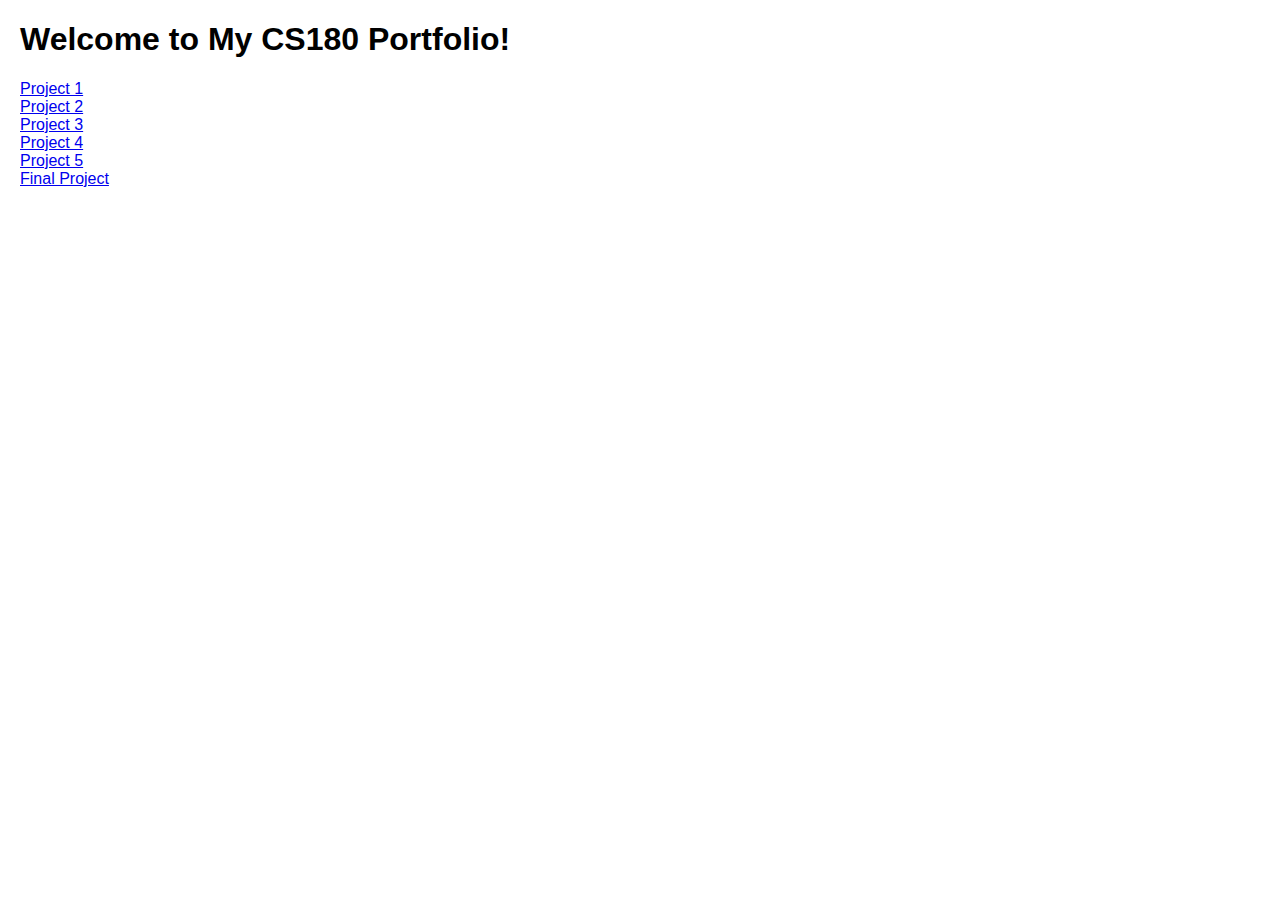
<file: index.html>
<!DOCTYPE html>
<html>
<head>
    <title>My Portfolio</title>
    <style>
        body {
            font-family: Arial, sans-serif;
            margin: 20px;
        }
    </style>
</head>
<body>
    <h1>Welcome to My CS180 Portfolio!</h1>
    <a href="./1/index.html">Project 1</a><br>
    <a href="./2/index.html">Project 2</a><br>
    <a href="./3/index.html">Project 3</a><br>
    <a href="./4/index.html">Project 4</a><br>
    <a href="./5/index.html">Project 5</a><br>
    <a href="./5/index.html">Final Project</a>
</body>
</html>
</file>
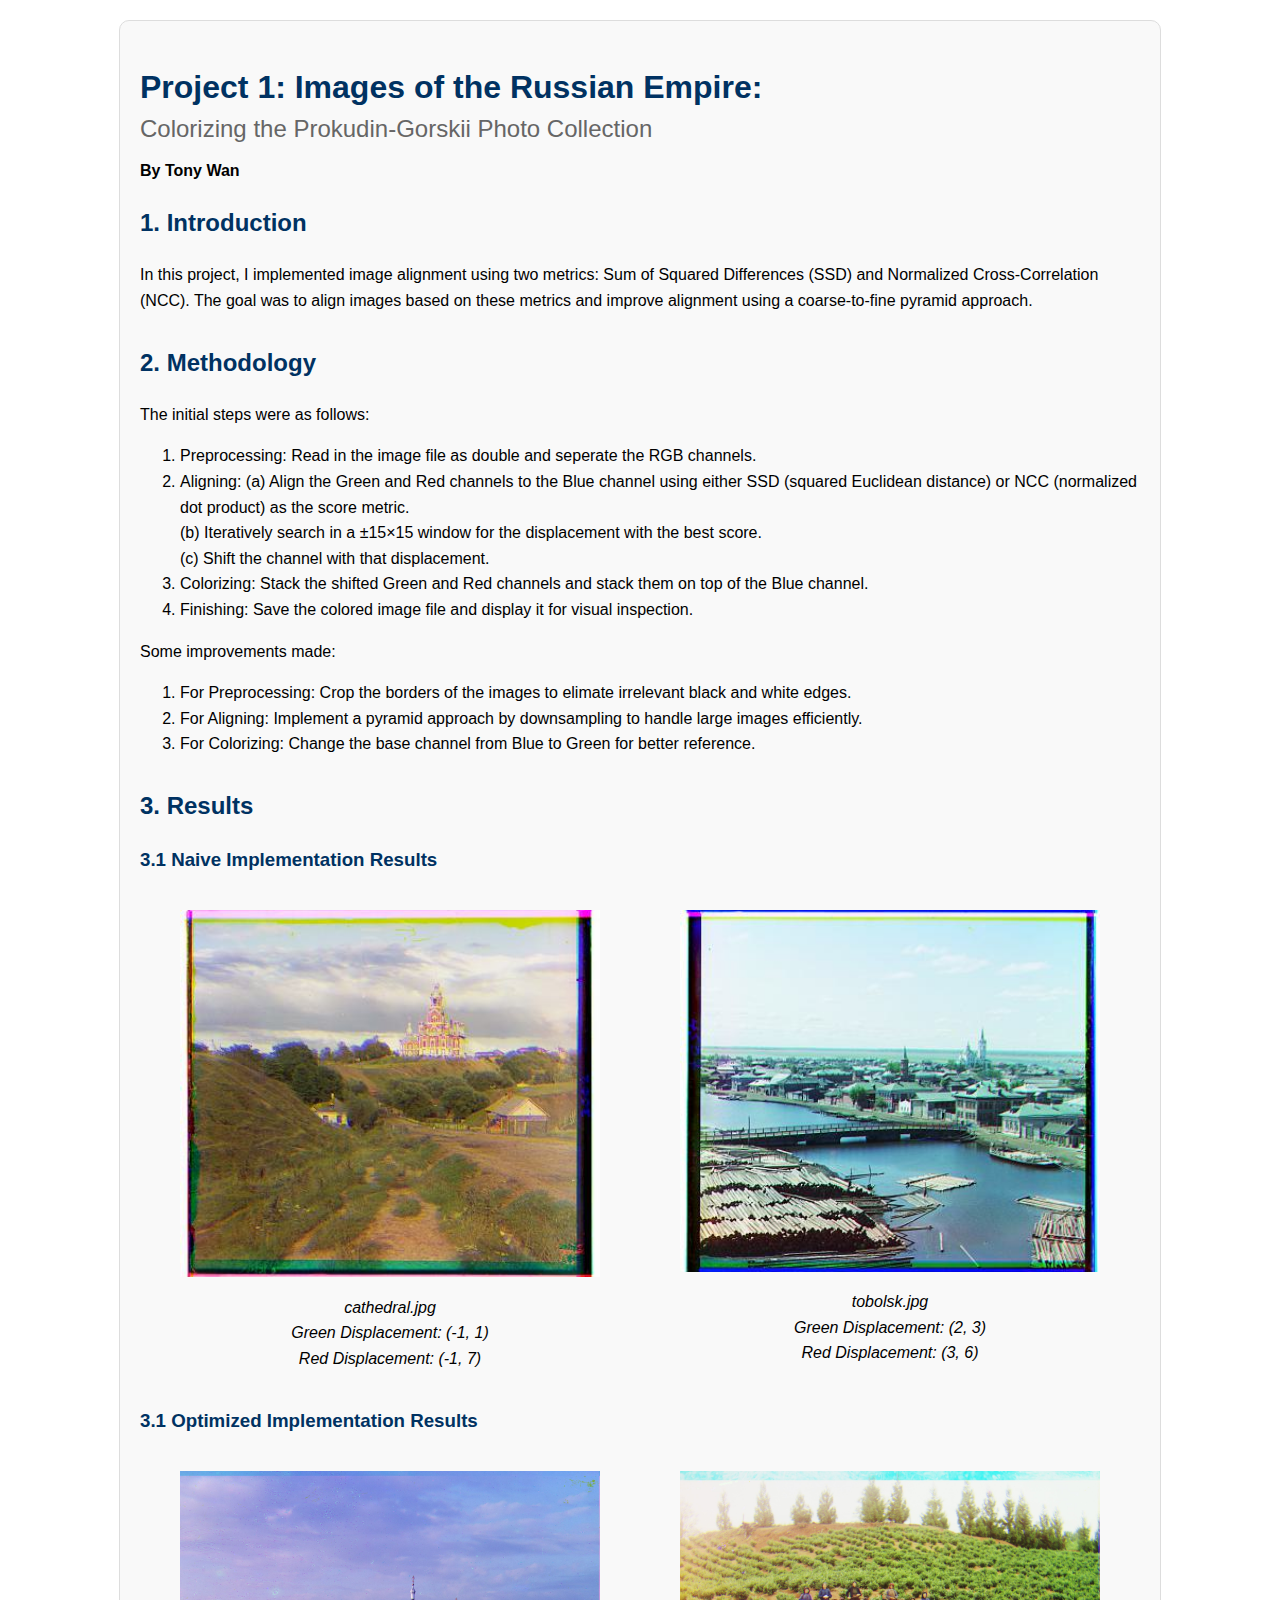
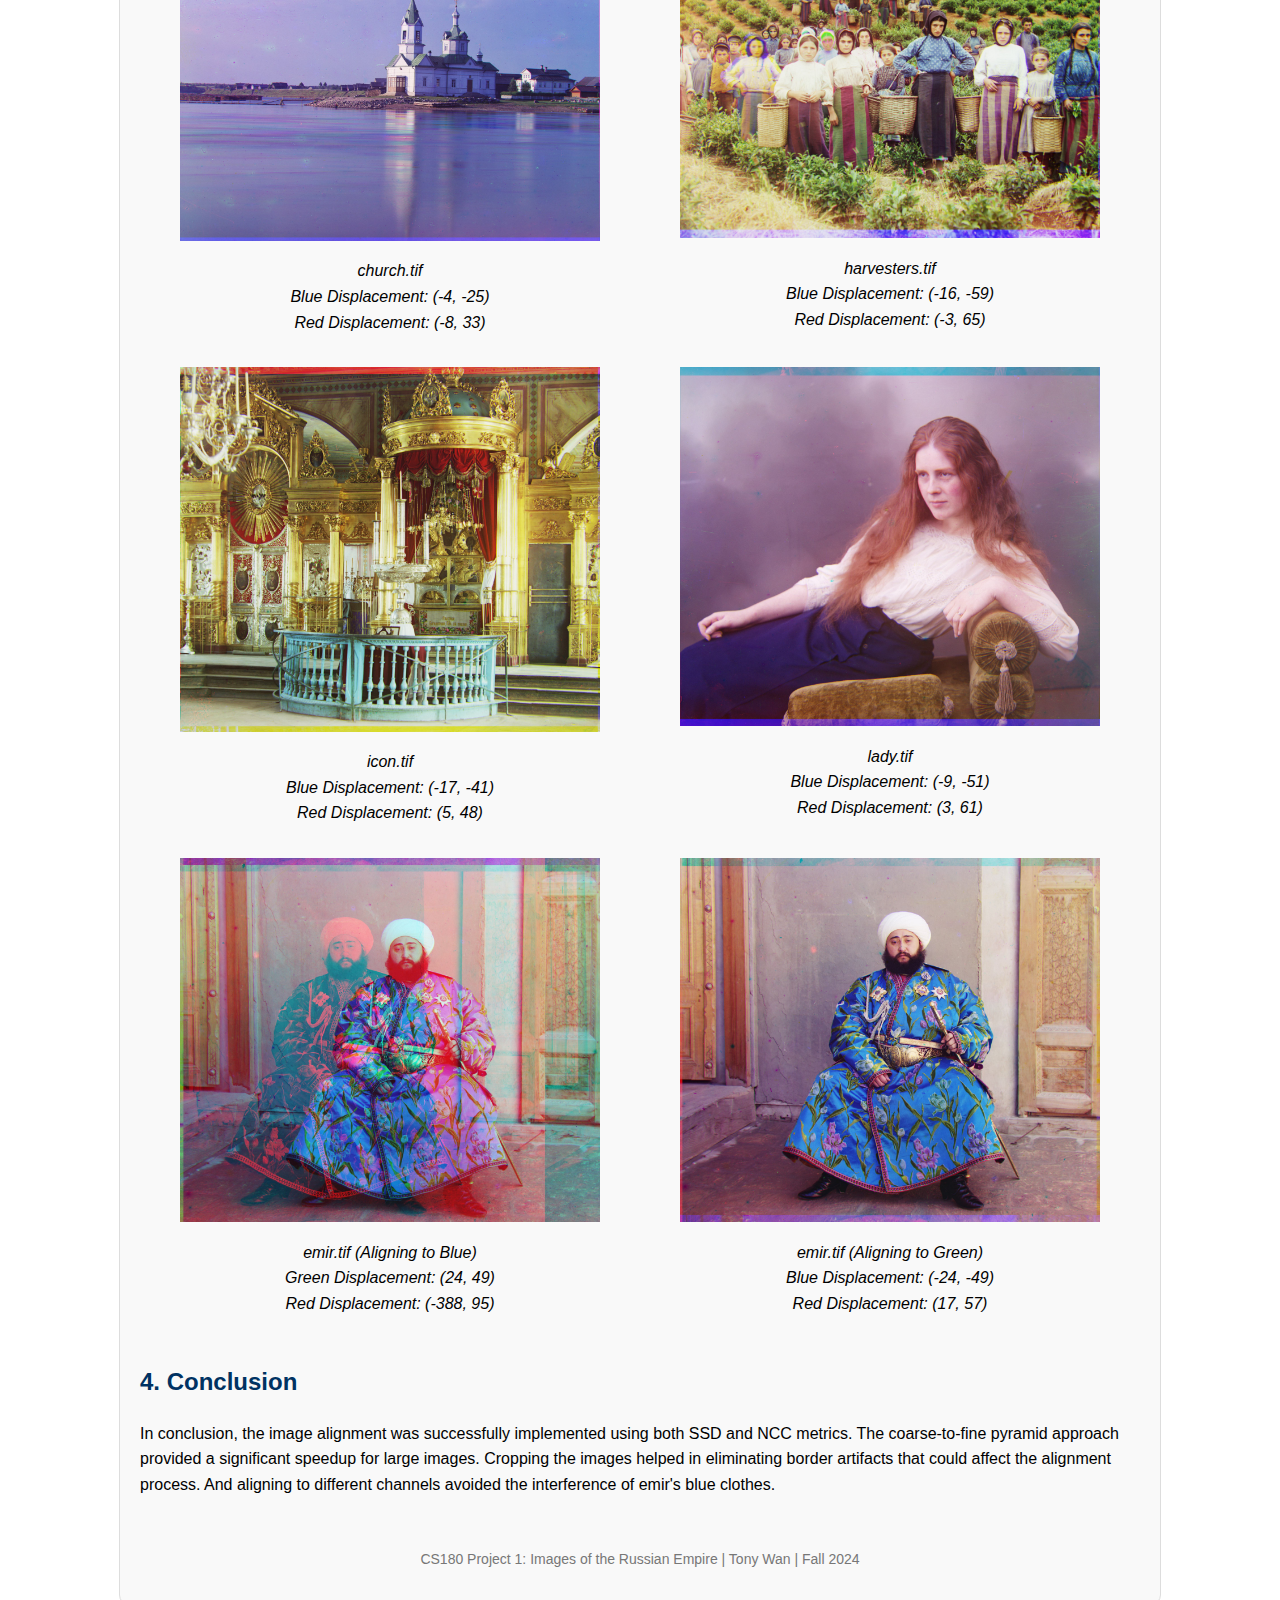
<file: 1/index.html>
<!DOCTYPE html>
<html lang="en">
<head>
    <meta charset="UTF-8">
    <meta name="viewport" content="width=device-width, initial-scale=1.0">
    <title>Project 1</title>
    <link rel="stylesheet" href="style.css">
</head>
<body>
    <div class="container">
        <h1>Project 1: Images of the Russian Empire:</h1>
        <p class="subtitle">Colorizing the Prokudin-Gorskii Photo Collection</p>
        <p class="author">By Tony Wan</p>
        
        <div class="section">
            <h2>1. Introduction</h2>
            <p>
                In this project, I implemented image alignment using two metrics: Sum of Squared Differences (SSD) and Normalized Cross-Correlation (NCC). 
                The goal was to align images based on these metrics and improve alignment using a coarse-to-fine pyramid approach.
            </p>
        </div>

        <div class="section">
            <h2>2. Methodology</h2>
            <p>The initial steps were as follows:</p>
            <ol>
                <li>Preprocessing: Read in the image file as double and seperate the RGB channels.</li>
                <li>Aligning: (a) Align the Green and Red channels to the Blue channel using either SSD (squared Euclidean distance) 
                    or NCC (normalized dot product) as the score metric. <br>
                    (b) Iteratively search in a &plusmn;15&times;15 window for the displacement with the best score. <br>
                    (c) Shift the channel with that displacement.
                </li>
                <li>Colorizing: Stack the shifted Green and Red channels and stack them on top of the Blue channel.</li>
                <li>Finishing: Save the colored image file and display it for visual inspection.</li>
            </ol>
            
            <p>Some improvements made:</p>
            <ol>
                <li>For Preprocessing: Crop the borders of the images to elimate irrelevant black and white edges.</li>
                <li>For Aligning: Implement a pyramid approach by downsampling to handle large images efficiently.</li>
                <li>For Colorizing: Change the base channel from Blue to Green for better reference.</li>
            </ol>
        </div>

        <div class="section">
            <h2>3. Results</h2>
            <h3>3.1 Naive Implementation Results</h3>
            <div class="image-row">
                <figure>
                    <img src="media/cathedral.jpg" alt="cathedral.jpg">
                    <figcaption>
                        cathedral.jpg<br>
                        Green Displacement: (-1, 1)<br>
                        Red Displacement: (-1, 7)
                    </figcaption>
                </figure>
                <figure>
                    <img src="media/tobolsk.jpg" alt="tobolsk.jpg">
                    <figcaption>
                        tobolsk.jpg<br>
                        Green Displacement: (2, 3)<br>
                        Red Displacement: (3, 6)
                    </figcaption>
                </figure>
            </div>

            <h3>3.1 Optimized Implementation Results</h3>
            <div class="image-row">
                <figure>
                    <img src="media/church.jpg" alt="church.jpg">
                    <figcaption>
                        church.tif<br>
                        Blue Displacement: (-4, -25)<br>
                        Red Displacement: (-8, 33)
                    </figcaption>
                </figure>
                <figure>
                    <img src="media/harvesters.jpg" alt="harvesters.jpg">
                    <figcaption>
                        harvesters.tif<br>
                        Blue Displacement: (-16, -59)<br>
                        Red Displacement: (-3, 65)
                    </figcaption>
                </figure>
                <figure>
                    <img src="media/icon.jpg" alt="icon.jpg">
                    <figcaption>
                        icon.tif<br>
                        Blue Displacement: (-17, -41)<br>
                        Red Displacement: (5, 48)
                    </figcaption>
                </figure>
                <figure>
                    <img src="media/lady.jpg" alt="lady.jpg">
                    <figcaption>
                        lady.tif<br>
                        Blue Displacement: (-9, -51)<br>
                        Red Displacement: (3, 61)
                    </figcaption>
                </figure>
                <figure>
                    <img src="media/emir1.jpg" alt="emir1.jpg">
                    <figcaption>
                        emir.tif (Aligning to Blue)<br>
                        Green Displacement: (24, 49)<br>
                        Red Displacement: (-388, 95)
                    </figcaption>
                </figure>
                <figure>
                    <img src="media/emir2.jpg" alt="emir2.jpg">
                    <figcaption>
                        emir.tif (Aligning to Green)<br>
                        Blue Displacement: (-24, -49)<br>
                        Red Displacement: (17, 57)
                    </figcaption>
                </figure>
            </div>
            
        </div>

        <div class="section">
            <h2>4. Conclusion</h2>
            <p>
                In conclusion, the image alignment was successfully implemented using both SSD and NCC metrics. The coarse-to-fine pyramid approach 
                provided a significant speedup for large images. Cropping the images helped in eliminating border artifacts that could affect the alignment process.
                And aligning to different channels avoided the interference of emir's blue clothes.
            </p>
        </div>

        <div class="footer">
            <p>CS180 Project 1: Images of the Russian Empire | Tony Wan | Fall 2024</p>
        </div>
    </div>
</body>
</html>
</file>
<file: 1/style.css>
/* styles.css */
body {
    font-family: Arial, sans-serif;
    line-height: 1.6;
    margin: 20px;
}

h1, h2, h3 {
    color: #003262;
}

h1 {
    font-size: 32px;
}

.subtitle {
    color: #666;
    font-size: 24px;
    margin-top: -25px;
    margin-bottom: 20px;
}

.author {
    font-size: 16px;
    font-weight: bold;
    margin-top: -10px; /* Optional: adjusts spacing with the subtitle */
    margin-bottom: 20px;
}

.container {
    max-width: 1000px;
    margin: 0 auto;
    padding: 20px;
    border: 1px solid #ddd;
    border-radius: 10px;
    background-color: #f9f9f9;
}

.section {
    margin-bottom: 30px;
}

.image-row {
    display: grid;
    grid-template-columns: repeat(2, 1fr);
}
.image-row figure {
    text-align: center;
}
.image-row img {
    width: 100%;
    height: auto;
}
figcaption {
    font-style: italic;
    margin-top: 10px;
}

.footer {
    text-align: center;
    font-size: 14px;
    color: #777;
    margin-top: 50px;
}
</file>
